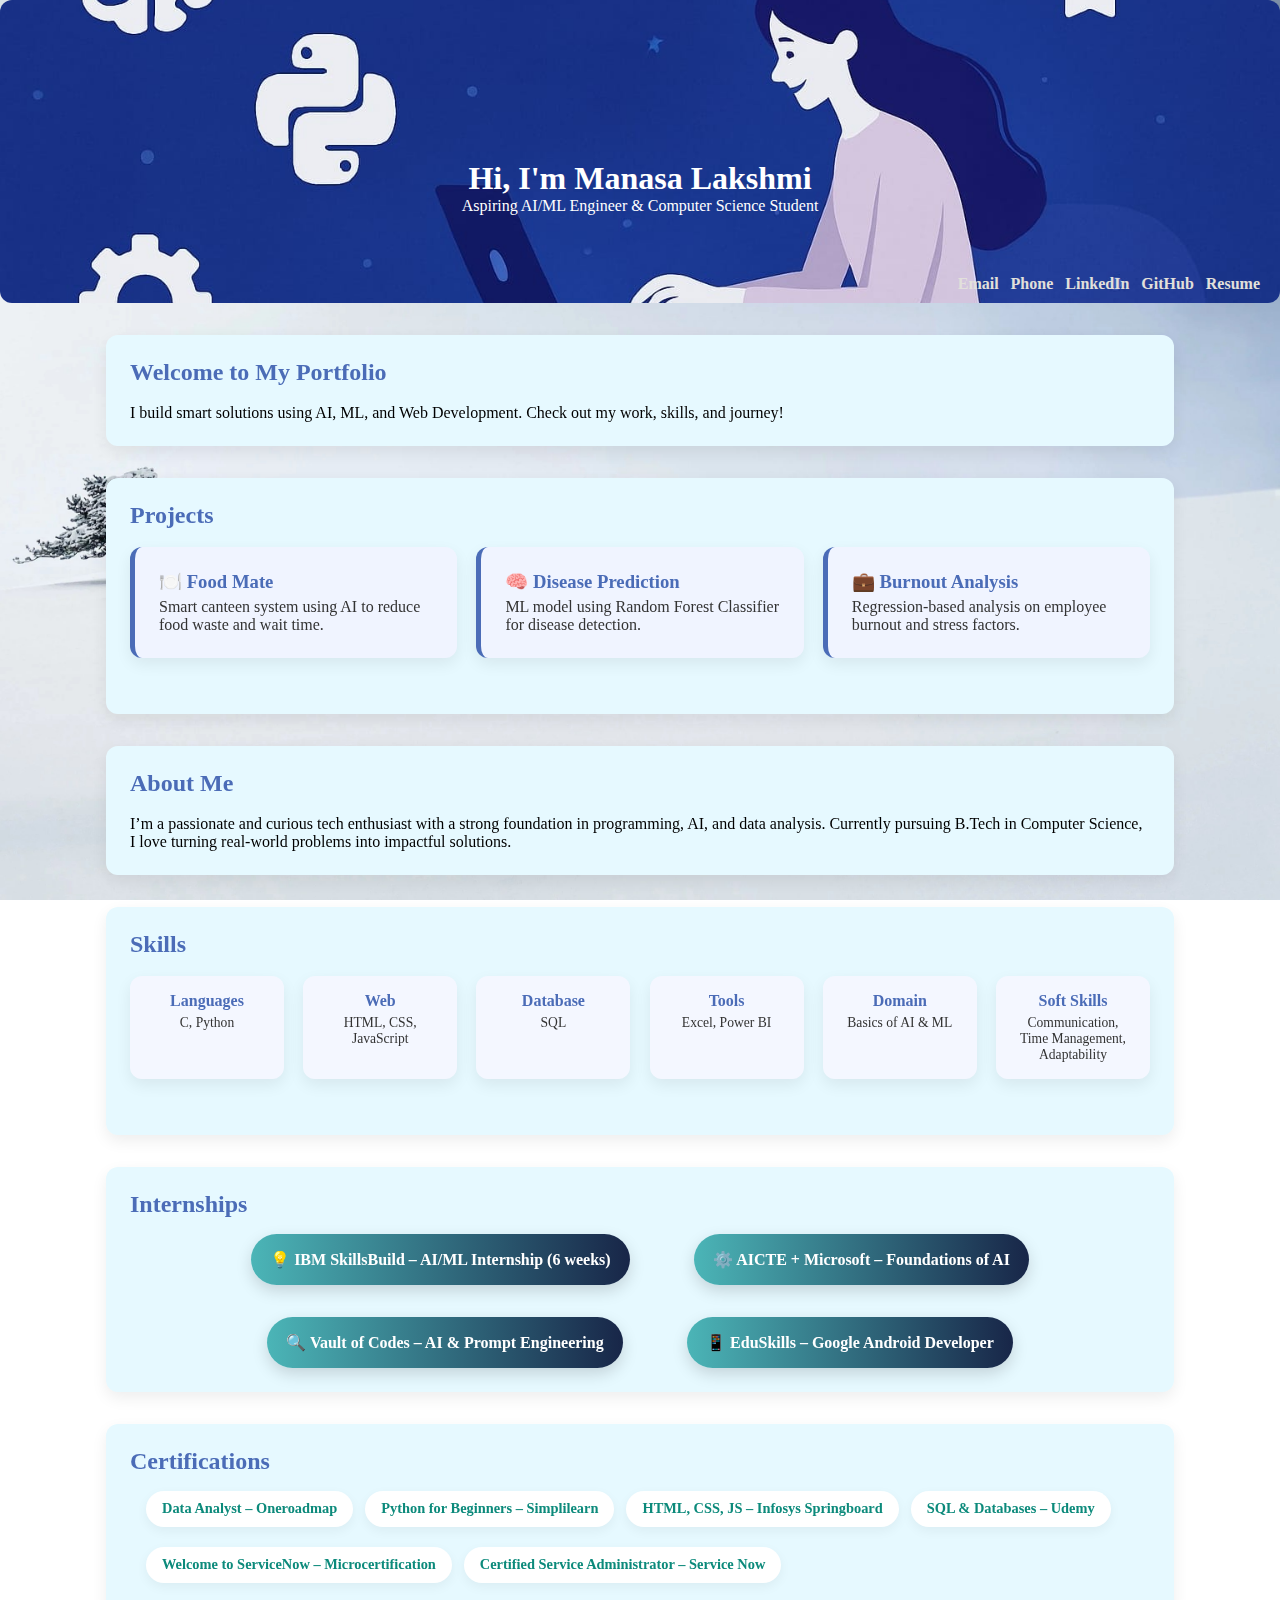
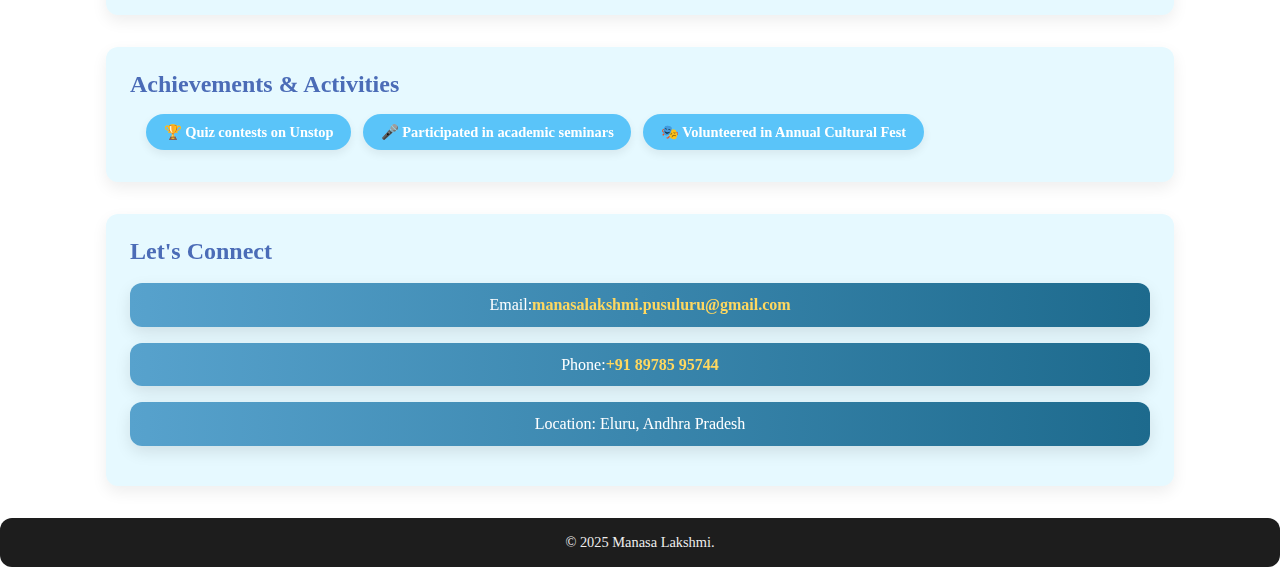
<file: index.html>
<!DOCTYPE html>
<html lang="en">
<head>
  <meta charset="UTF-8" />
  <meta name="viewport" content="width=device-width, initial-scale=1.0" />
  <title>Manasa Lakshmi | Portfolio</title>
  <link rel="icon" type="image/x-icon" href="favicon.ico" />
  <link rel="stylesheet" href="mp.css" />
  <style>
    .skills .card-grid {
      grid-template-columns: repeat(auto-fit, minmax(140px, 1fr));
    }
    .skills .card-grid .card {
      padding: 1rem;
      font-size: 0.9rem;
      text-align: center;
      border-left: none;
      background: #f4f7ff;
    }
    .skills .card-grid .card h3 {
      font-size: 1rem;
      margin-bottom: 0.3rem;
      color: #4b6cb7;
    }
    .skills .card-grid .card p {
      font-size: 0.85rem;
    }
    .experience .bubble-container {
      display: flex;
      flex-wrap: wrap;
      justify-content: center;
      gap: 2rem 4rem;
      margin-top: 1rem;
    }
    .experience .bubble {
      background: linear-gradient(to right, #4bb5b7, #182648);
      color: white;
      padding: 1rem 1.2rem;
      border-radius: 50px;
      font-weight: 600;
      box-shadow: 0 6px 16px rgba(0, 0, 0, 0.15);
      transition: transform 0.3s ease, box-shadow 0.3s ease;
    }
    .experience .bubble:hover {
      transform: scale(1.05);
      box-shadow: 0 10px 24px rgba(0, 0, 0, 0.25);
    }
    .certifications ul {
      display: flex;
      flex-wrap: wrap;
      gap: 12px;
      padding-top: 1rem;
      list-style: none;
    }
    .certifications li {
      background: #ffffff;
      color: #0c8a7b;
      padding: 0.6rem 1rem;
      border-radius: 30px;
      font-weight: 600;
      font-size: 0.9rem;
      box-shadow: 0 4px 12px rgba(0,0,0,0.05);
      transition: 0.3s ease;
    }
    .certifications li:hover {
      background: #d4e5ff;
      transform: scale(1.05);
    }
    .extras ul {
      display: flex;
      flex-wrap: wrap;
      gap: 12px;
      padding-top: 1rem;
      list-style: none;
    }
    .extras li {
      background: #5ac4f9;
      color: #ffffff;
      padding: 0.6rem 1.1rem;
      border-radius: 50px;
      font-weight: 600;
      font-size: 0.9rem;
      box-shadow: 0 4px 10px rgba(0,0,0,0.07);
      transition: 0.3s ease;
    }
    .extras li:hover {
      background: #007a70;
      transform: scale(1.05);
    }
    .contact-footer p {
      display: flex;
      justify-content: center;
      align-items: center;
      background: linear-gradient(to right, #57a2cd, #1d6a8d);
      color: white;
      padding: 0.8rem 1rem;
      text-align: center;
      border-radius: 12px;
      margin-bottom: 1rem;
      font-weight: 500;
      box-shadow: 0 6px 16px rgba(0,0,0,0.1);
    }
    .contact-footer a {
      color: #ffd85f;
      text-decoration: none;
      font-weight: 600;
    }
    .contact-footer a:hover {
      text-decoration: underline;
    }
  </style>
</head>
<body>
  <header>
   <div class="info">
     <h1>Hi, I'm Manasa Lakshmi</h1>
    <p>Aspiring AI/ML Engineer & Computer Science Student</p>
   </div>
    <nav class="contact">
      <a href="mailto:manasalakshmi.pusuluru@gmail.com">Email</a>
      <a href="tel:+918978595744">Phone</a>
      <a href="https://linkedin.com/in/manasa-lakshmi-pusuluru-92ba18257" target="_blank">LinkedIn</a>
      <a href="https://github.com/manasa5i3" target="_blank">GitHub</a>
      <a href="Pusuluru-Manasa-Lakshmi-Resume.pdf" target="_blank" class="button">Resume</a>

    </nav>
  </header>

  <main>
    <section class="card">
      <h2>Welcome to My Portfolio</h2>
      <marquee behavior="" direction=""></marquee>
      <p>I build smart solutions using AI, ML, and Web Development. Check out my work, skills, and journey!</p>
    </section>

    <section class="projects card">
      <h2>Projects</h2>
      <marquee behavior="" direction=""></marquee>
      <div class="card-grid">
        <a href="project-foodmate.html" class="card">
          <h3>🍽️ Food Mate</h3>
          <p>Smart canteen system using AI to reduce food waste and wait time.</p>
        </a>
        <a href="project-disease-prediction.html" class="card">
          <h3>🧠 Disease Prediction</h3>
          <p>ML model using Random Forest Classifier for disease detection.</p>
        </a>
        <a href="project-burnout-analysis.html" class="card">
          <h3>💼 Burnout Analysis</h3>
          <p>Regression-based analysis on employee burnout and stress factors.</p>
        </a>
      </div>
    </section>

    <section class="about card">
      <h2>About Me</h2>
      <marquee behavior="" direction=""></marquee>
      <p>I’m a passionate and curious tech enthusiast with a strong foundation in programming, AI, and data analysis. Currently pursuing B.Tech in Computer Science, I love turning real-world problems into impactful solutions.</p>
    </section>

    <section class="skills card">
      <h2>Skills</h2>
      <marquee behavior="" direction=""></marquee>
      <div class="card-grid">
        <div class="card"><h3>Languages</h3><p>C, Python</p></div>
        <div class="card"><h3>Web</h3><p>HTML, CSS, JavaScript</p></div>
        <div class="card"><h3>Database</h3><p>SQL</p></div>
        <div class="card"><h3>Tools</h3><p>Excel, Power BI</p></div>
        <div class="card"><h3>Domain</h3><p>Basics of AI & ML</p></div>
        <div class="card"><h3>Soft Skills</h3><p>Communication, Time Management, Adaptability</p></div>
      </div>
    </section>

    <section class="experience card">
      <h2>Internships</h2>
      <div class="bubble-container">
        <div class="bubble">💡 IBM SkillsBuild – AI/ML Internship (6 weeks)</div>
        <div class="bubble">⚙️ AICTE + Microsoft – Foundations of AI</div>
        <div class="bubble">🔍 Vault of Codes – AI & Prompt Engineering</div>
        <div class="bubble">📱 EduSkills – Google Android Developer</div>
      </div>
    </section>

    <section class="certifications card">
      <h2>Certifications</h2>
      <ul>
        <li>Data Analyst – Oneroadmap</li>
        <li>Python for Beginners – Simplilearn</li>
        <li>HTML, CSS, JS – Infosys Springboard</li>
        <li>SQL & Databases – Udemy</li>
        <li>Welcome to ServiceNow – Microcertification</li>
        <li>Certified Service Administrator – Service Now</li>
      </ul>
    </section>

    <section class="extras card">
      <h2>Achievements & Activities</h2>
      <ul>
        <li>🏆 Quiz contests on Unstop</li>
        <li>🎤 Participated in academic seminars</li>
        <li>🎭 Volunteered in Annual Cultural Fest</li>
      </ul>
    </section>

    <section class="contact-footer card">
      <h2>Let's Connect</h2>
      <marquee behavior="" direction=""></marquee>
      <p>Email: <a href="mailto:manasalakshmi.pusuluru@gmail.com">manasalakshmi.pusuluru@gmail.com</a></p>
      <p>Phone: <a href="tel:+918978595744">+91 89785 95744</a></p>
      <p>Location: Eluru, Andhra Pradesh</p>
    </section>
  </main>

  <footer>
    <p>&copy; 2025 Manasa Lakshmi.</p>
  </footer>
</body>
</html>
</file>
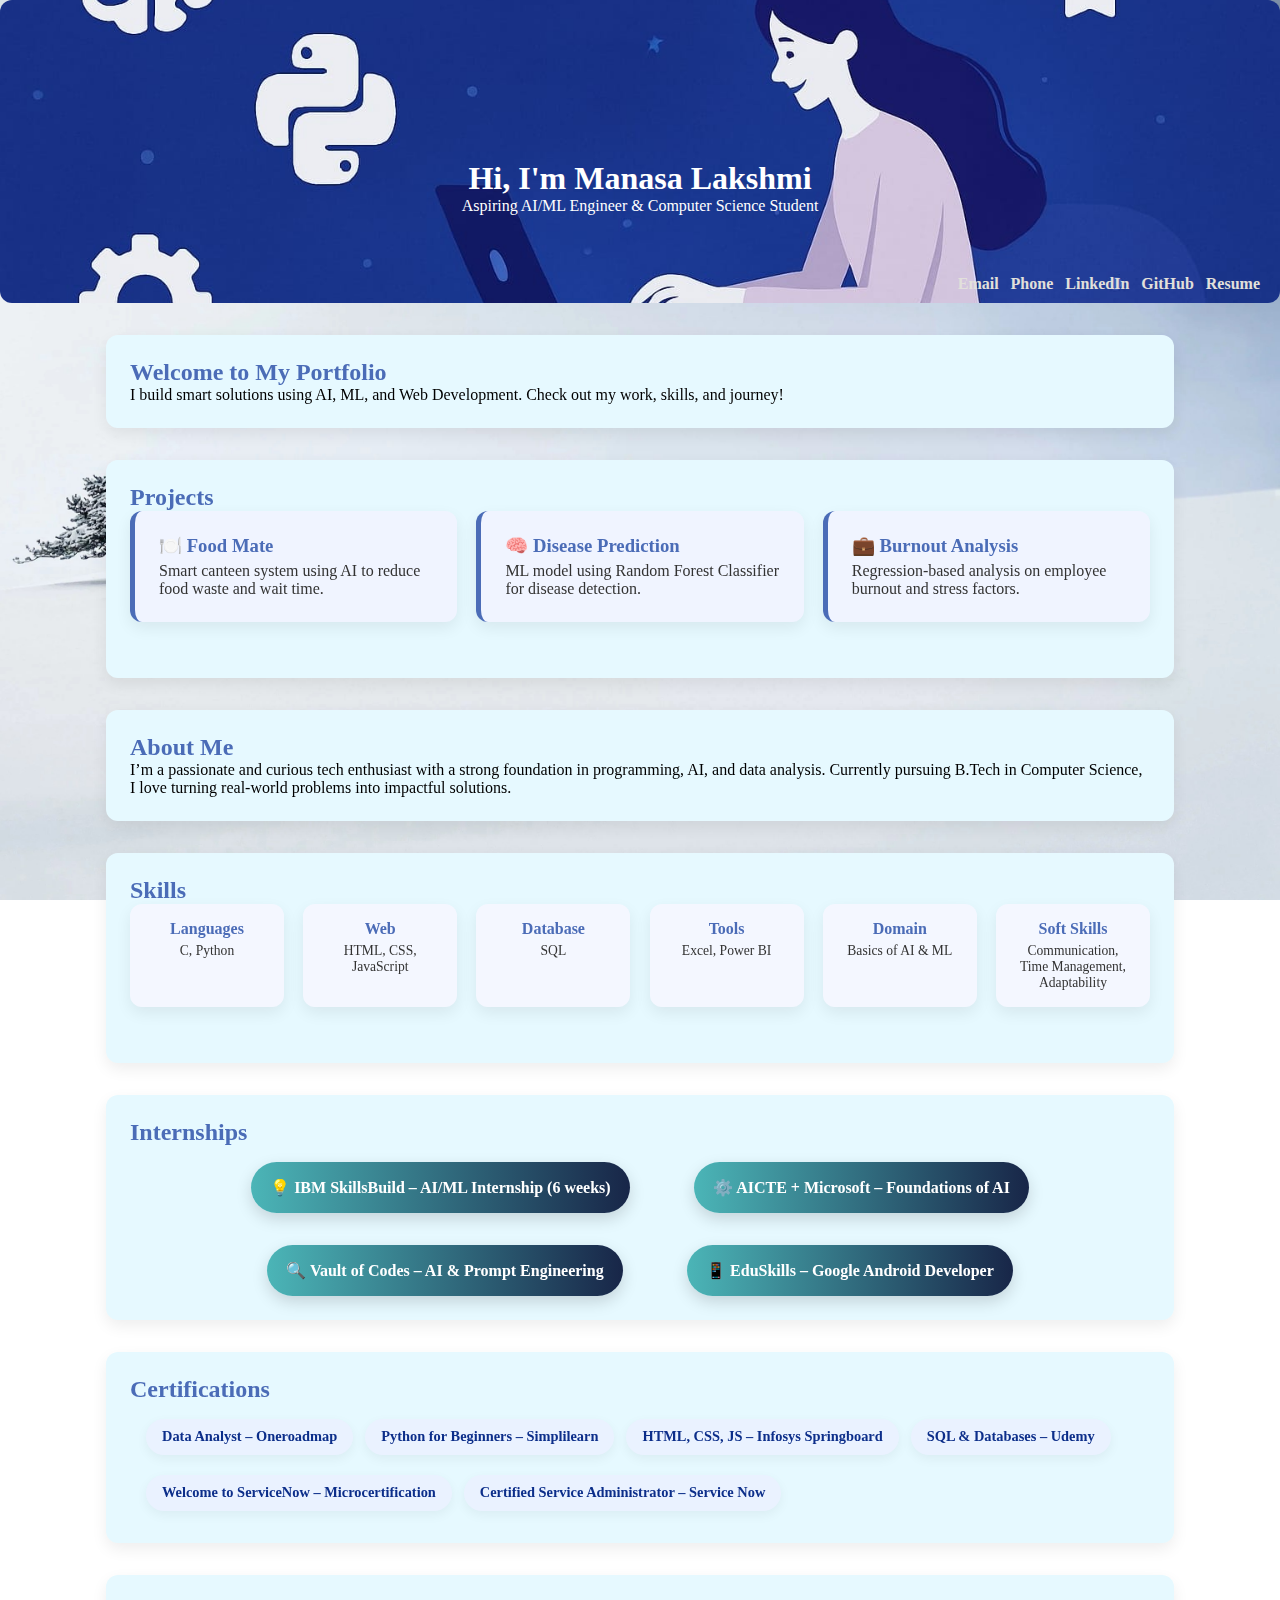
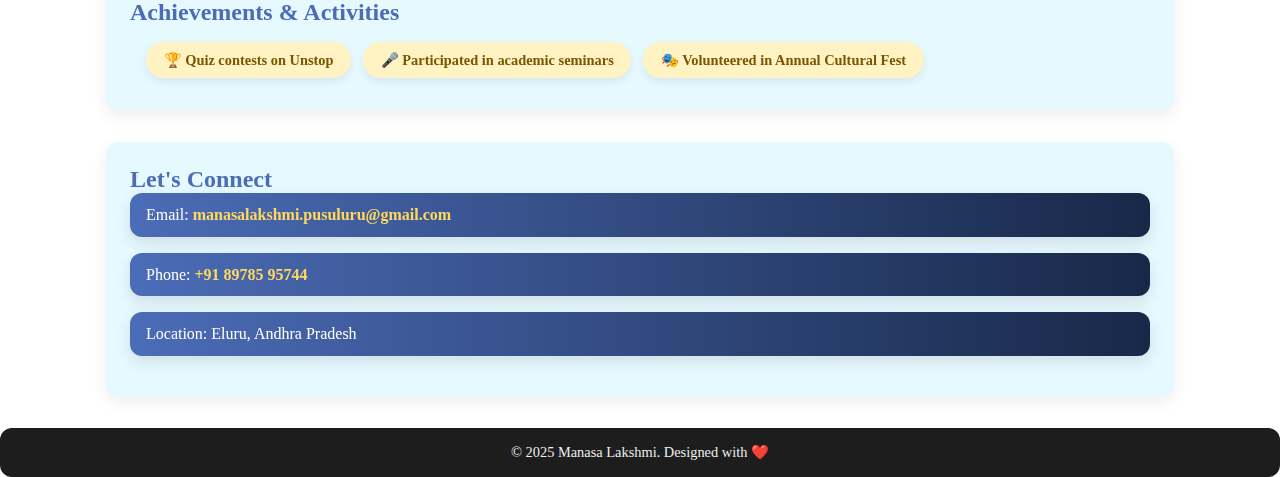
<file: mp.html>
<!DOCTYPE html>
<html lang="en">
<head>
  <meta charset="UTF-8" />
  <meta name="viewport" content="width=device-width, initial-scale=1.0" />
  <title>Manasa Lakshmi | Portfolio</title>
  <link rel="stylesheet" href="mp.css" />
  <style>
    .skills .card-grid {
      grid-template-columns: repeat(auto-fit, minmax(140px, 1fr));
    }
    .skills .card-grid .card {
      padding: 1rem;
      font-size: 0.9rem;
      text-align: center;
      border-left: none;
      background: #f4f7ff;
    }
    .skills .card-grid .card h3 {
      font-size: 1rem;
      margin-bottom: 0.3rem;
      color: #4b6cb7;
    }
    .skills .card-grid .card p {
      font-size: 0.85rem;
    }
    .experience .bubble-container {
      display: flex;
      flex-wrap: wrap;
      justify-content: center;
      gap: 2rem 4rem;
      margin-top: 1rem;
    }
    .experience .bubble {
      background: linear-gradient(to right, #4bb5b7, #182648);
      color: white;
      padding: 1rem 1.2rem;
      border-radius: 50px;
      font-weight: 600;
      box-shadow: 0 6px 16px rgba(0, 0, 0, 0.15);
      transition: transform 0.3s ease, box-shadow 0.3s ease;
    }
    .experience .bubble:hover {
      transform: scale(1.05);
      box-shadow: 0 10px 24px rgba(0, 0, 0, 0.25);
    }
    .certifications ul {
      display: flex;
      flex-wrap: wrap;
      gap: 12px;
      padding-top: 1rem;
      list-style: none;
    }
    .certifications li {
      background: #eaf2ff;
      color: #0c2e8a;
      padding: 0.6rem 1rem;
      border-radius: 30px;
      font-weight: 600;
      font-size: 0.9rem;
      box-shadow: 0 4px 12px rgba(0,0,0,0.05);
      transition: 0.3s ease;
    }
    .certifications li:hover {
      background: #d4e5ff;
      transform: scale(1.05);
    }
    .extras ul {
      display: flex;
      flex-wrap: wrap;
      gap: 12px;
      padding-top: 1rem;
      list-style: none;
    }
    .extras li {
      background: #fff3c4;
      color: #7a5600;
      padding: 0.6rem 1.1rem;
      border-radius: 50px;
      font-weight: 600;
      font-size: 0.9rem;
      box-shadow: 0 4px 10px rgba(0,0,0,0.07);
      transition: 0.3s ease;
    }
    .extras li:hover {
      background: #ffe98a;
      transform: scale(1.05);
    }
    .contact-footer p {
      background: linear-gradient(to right, #4b6cb7, #182848);
      color: white;
      padding: 0.8rem 1rem;
      border-radius: 12px;
      margin-bottom: 1rem;
      font-weight: 500;
      box-shadow: 0 6px 16px rgba(0,0,0,0.1);
    }
    .contact-footer a {
      color: #ffd85f;
      text-decoration: none;
      font-weight: 600;
    }
    .contact-footer a:hover {
      text-decoration: underline;
    }
    </style>
</head>
<body>
  <header>
   <div class="info">
     <h1 class="name">Hi, I'm Manasa Lakshmi</h1>
    <p>Aspiring AI/ML Engineer & Computer Science Student</p>
   </div>
    <nav class="contact">
      <a href="mailto:manasalakshmi.pusuluru@gmail.com">Email</a>
      <a href="tel:+918978595744">Phone</a>
      <a href="https://linkedin.com/in/manasa-lakshmi-pusuluru-92ba18257" target="_blank">LinkedIn</a>
      <a href="https://github.com/manasa5i3" target="_blank">GitHub</a>
      <a href="Manasa-Lakshmi-Pusuluru-FlowCV-Resume-20250703 (2).pdf" download>Resume</a>
    </nav>
  </header>

  <main>
    <section class="card">
      <h2>Welcome to My Portfolio</h2>
      <p>I build smart solutions using AI, ML, and Web Development. Check out my work, skills, and journey!</p>
      <!-- <button id="theme-toggle">Toggle Dark Mode</button> -->
    </section>

    <section class="projects card">
      <h2>Projects</h2>
      <div class="card-grid">
        <a href="project-foodmate.html" class="card">
          <h3>🍽️ Food Mate</h3>
          <p>Smart canteen system using AI to reduce food waste and wait time.</p>
        </a>
        <a href="project-disease-prediction.html" class="card">
          <h3>🧠 Disease Prediction</h3>
          <p>ML model using Random Forest Classifier for disease detection.</p>
        </a>
        <a href="project-burnout-analysis.html" class="card">
          <h3>💼 Burnout Analysis</h3>
          <p>Regression-based analysis on employee burnout and stress factors.</p>
        </a>
      </div>
    </section>

    <section class="about card">
      <h2>About Me</h2>
      <p>I’m a passionate and curious tech enthusiast with a strong foundation in programming, AI, and data analysis. Currently pursuing B.Tech in Computer Science, I love turning real-world problems into impactful solutions.</p>
    </section>

    <section class="skills card">
      <h2>Skills</h2>
      <div class="card-grid">
        <div class="card"><h3>Languages</h3><p>C, Python</p></div>
        <div class="card"><h3>Web</h3><p>HTML, CSS, JavaScript</p></div>
        <div class="card"><h3>Database</h3><p>SQL</p></div>
        <div class="card"><h3>Tools</h3><p>Excel, Power BI</p></div>
        <div class="card"><h3>Domain</h3><p>Basics of AI & ML</p></div>
        <div class="card"><h3>Soft Skills</h3><p>Communication, Time Management, Adaptability</p></div>
      </div>
    </section>

    <section class="experience card">
      <h2>Internships</h2>
      <div class="bubble-container">
        <div class="bubble">💡 IBM SkillsBuild – AI/ML Internship (6 weeks)</div>
        <div class="bubble">⚙️ AICTE + Microsoft – Foundations of AI</div>
        <div class="bubble">🔍 Vault of Codes – AI & Prompt Engineering</div>
        <div class="bubble">📱 EduSkills – Google Android Developer</div>
      </div>
    </section>

    <section class="certifications card">
      <h2>Certifications</h2>
      <ul>
        <li>Data Analyst – Oneroadmap</li>
        <li>Python for Beginners – Simplilearn</li>
        <li>HTML, CSS, JS – Infosys Springboard</li>
        <li>SQL & Databases – Udemy</li>
        <li>Welcome to ServiceNow – Microcertification</li>
        <li>Certified Service Administrator – Service Now</li>
      </ul>
    </section>

    <section class="extras card">
      <h2>Achievements & Activities</h2>
      <ul>
        <li>🏆 Quiz contests on Unstop</li>
        <li>🎤 Participated in academic seminars</li>
        <li>🎭 Volunteered in Annual Cultural Fest</li>
      </ul>
    </section>

    <section class="contact-footer card">
      <h2>Let's Connect</h2>
      <p>Email: <a href="mailto:manasalakshmi.pusuluru@gmail.com">manasalakshmi.pusuluru@gmail.com</a></p>
      <p>Phone: <a href="tel:+918978595744">+91 89785 95744</a></p>
      <p>Location: Eluru, Andhra Pradesh</p>
    </section>
  </main>

  <footer>
    <p>&copy; 2025 Manasa Lakshmi. Designed with ❤️</p>
  </footer>

  <script>
    const toggle = document.getElementById("theme-toggle");
    toggle.addEventListener("click", () => {
      document.body.classList.toggle("dark-mode");
    });
  </script>
</body>
</html>
</file>
<file: mp.css>
/* Base Reset */
* {
  margin: 0;
  padding: 0;
  box-sizing: border-box;
}

.card, header, footer {
  backdrop-filter: blur(5px);
  background-color: rgba(255, 255, 255, 0.8);
  border-radius: 12px;
}


body {
  background: url('b11.jpg') repeat;
  background-size: cover;
  background-attachment: fixed;

}

/* Header */
header {
  position: relative;
  background-image: url("b.jpg");
  background-size: cover;
  background-position: center;
  width: 100%;
  color: white;
  padding: 10rem 10rem 4rem;
}

.info {
  display: flex;
  flex-direction: column;
  align-items: center;
  text-align: center;
  margin-bottom: 1.5rem;
}
.intro {
  text-align: center;
  display: flex;
  flex-direction: column;
  justify-content: center;
  align-items: center;
}

nav.contact {
  position: absolute;
  bottom: 10px;
  right: 20px;
  display: flex;
  flex-wrap: wrap;
  justify-content: flex-end;
  gap: 12px;
}

nav.contact a {
  color: #e2e0db;
  font-weight: 600;
  text-decoration: none;
}

nav.contact a:hover {
  text-decoration: underline;
  /* color:gold; */
  transform: scale(1.1);
}



/* Main */
main {
  max-width: 1100px;
  margin: 2rem auto;
  padding: 0 1rem;
}

/* Cards */
.card {
  background: #e6f9ff;
  padding: 1.5rem;
  margin-bottom: 2rem;
  border-radius: 12px;
  box-shadow: 0 6px 16px rgba(0, 0, 0, 0.07);
  transition: transform 0.3s ease, box-shadow 0.3s ease;
}
.card:hover {
  transform: translateY(-4px);
  box-shadow: 0 10px 20px rgba(0, 0, 0, 0.12);
}
.card h2, .card h3 {
  color: #4b6cb7;
}

/* Grid in Skills */
.grid {
  display: grid;
  grid-template-columns: repeat(auto-fit, minmax(250px, 1fr));
  gap: 2rem;
  background: #ffffff;
  padding: 1.5rem;
  margin-bottom: 2rem;
  border-radius: 12px;
  box-shadow: 0 6px 16px rgba(0, 0, 0, 0.07);
  transition: transform 0.3s ease, box-shadow 0.3s ease;
}

/* Project Cards Grid */
.card-grid {
  display: grid;
  grid-template-columns: repeat(auto-fit, minmax(270px, 1fr));
  gap: 1.2rem;
  
}
.card-grid .card {
  background-color: #f0f4ff;
  border-left: 5px solid #4b6cb7;
  text-decoration: none;
  color: #333;
  
}
.card-grid .card h3 {
  margin-bottom: 0.3rem;
}
.card-grid .card:hover {
  background-color: #e1eaff;
}

/* Lists */
ul {
  list-style: square inside;
  padding-left: 1rem;
}
ul li {
  margin-bottom: 0.5rem;
}

/* Footer */
footer {
  text-align: center;
  padding: 1rem;
  background: #1d1d1d;
  color: #eee;
  font-size: 0.9rem;
}
</file>
